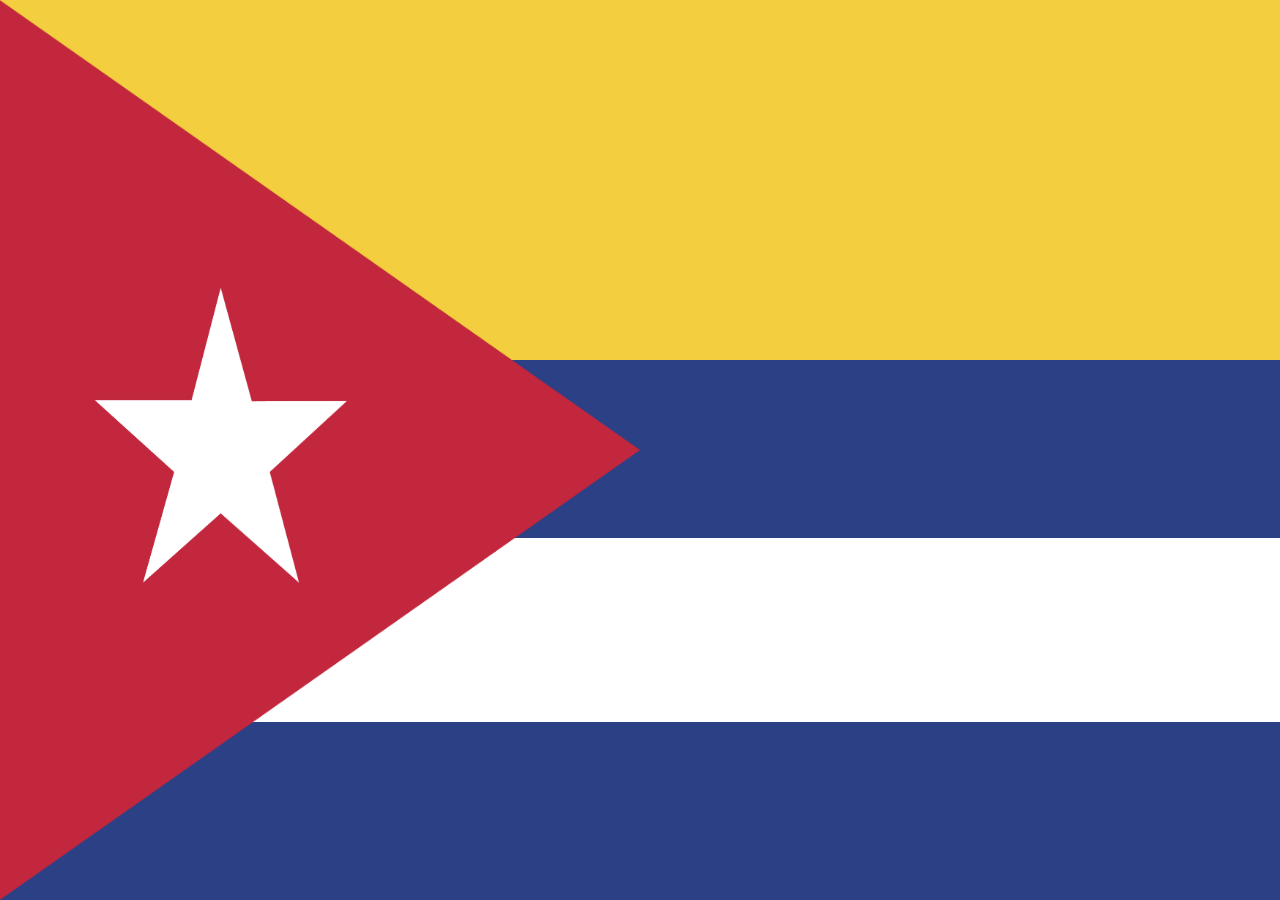
<file: flag1-p2-interaction2/index.html>
<!DOCTYPE html>
<html>

<head>
    <link rel="stylesheet" type="text/css" href="stylesheet.css">
    <title>Columbia + Cuba</title>
</head>

<body>
    <div id="container">
        <!-- PUT ALL THE OTHER STUFF INSIDE HERE -->
        
        <div id="rect-top">
            <div class="yellow top"></div>
        </div>
        
        <div id="rect-bottom">
            <div class="blue top2"></div>
            <div class="white middle"></div>
            <div class="blue bottom"></div>
        </div>
        
        <div id="picbox">
            <div class="image"></div>
        </div>
        
    </div>
</body>

</html>
</file>
<file: flag1-p2-interaction2/stylesheet.css>
#container {
    position: absolute;
    top: 0;
    left: 0;
    width: 100%;
    height: 100%;
}

.yellow {
    width: 100%;
    height: 100%;
    float: left;
    position: absolute;
    background: #f3ce3f;
    top: 0;
    left: 0;
}

.top {
    top: 0%;
    left: 0%;
    width: 100%;
    height: 100%;
    position: absolute;
}

#rect-top {
    position: absolute;
    top: 0%;
    left: 0%;
    width: 100%;
    height: 40%;
}

#rect-bottom {
    position: absolute;
    top: 40%;
    left: 0;
    width: 100%;
    height: 60%;
}

.blue {
    position: absolute;
    background: #2c4085;
}

.white {
    position: absolute;
    background: white;
}

.top2 {
    position: absolute;
    top: 0;
    left: 0;
    width: 100%;
    height: 33%;
}

.middle {
    position: absolute;
    top: 33%;
    left: 0;
    width: 100%;
    height: 34%;
}

.bottom {
    position: absolute;
    top: 67%;
    left: 0;
    width: 100%;
    height: 33%;
}

#picbox {
    position: absolute;
    top: 0%;
    left: 0%;
    width: 100%;
    height: 100%;
}

.image {
    position: absolute;
    top: 0;
    left: 0;
    width: 50%;
    height: 100%;
}

div.image {
    content: url(redtriangle.png);
}


/* Clear Float */

.cf:before,
.cf:after {
    content: " ";
    /* 1 */
    display: table;
    /* 2 */
}

.cf:after {
    clear: both;
}

.cf {
    *zoom: 1;
}
</file>
